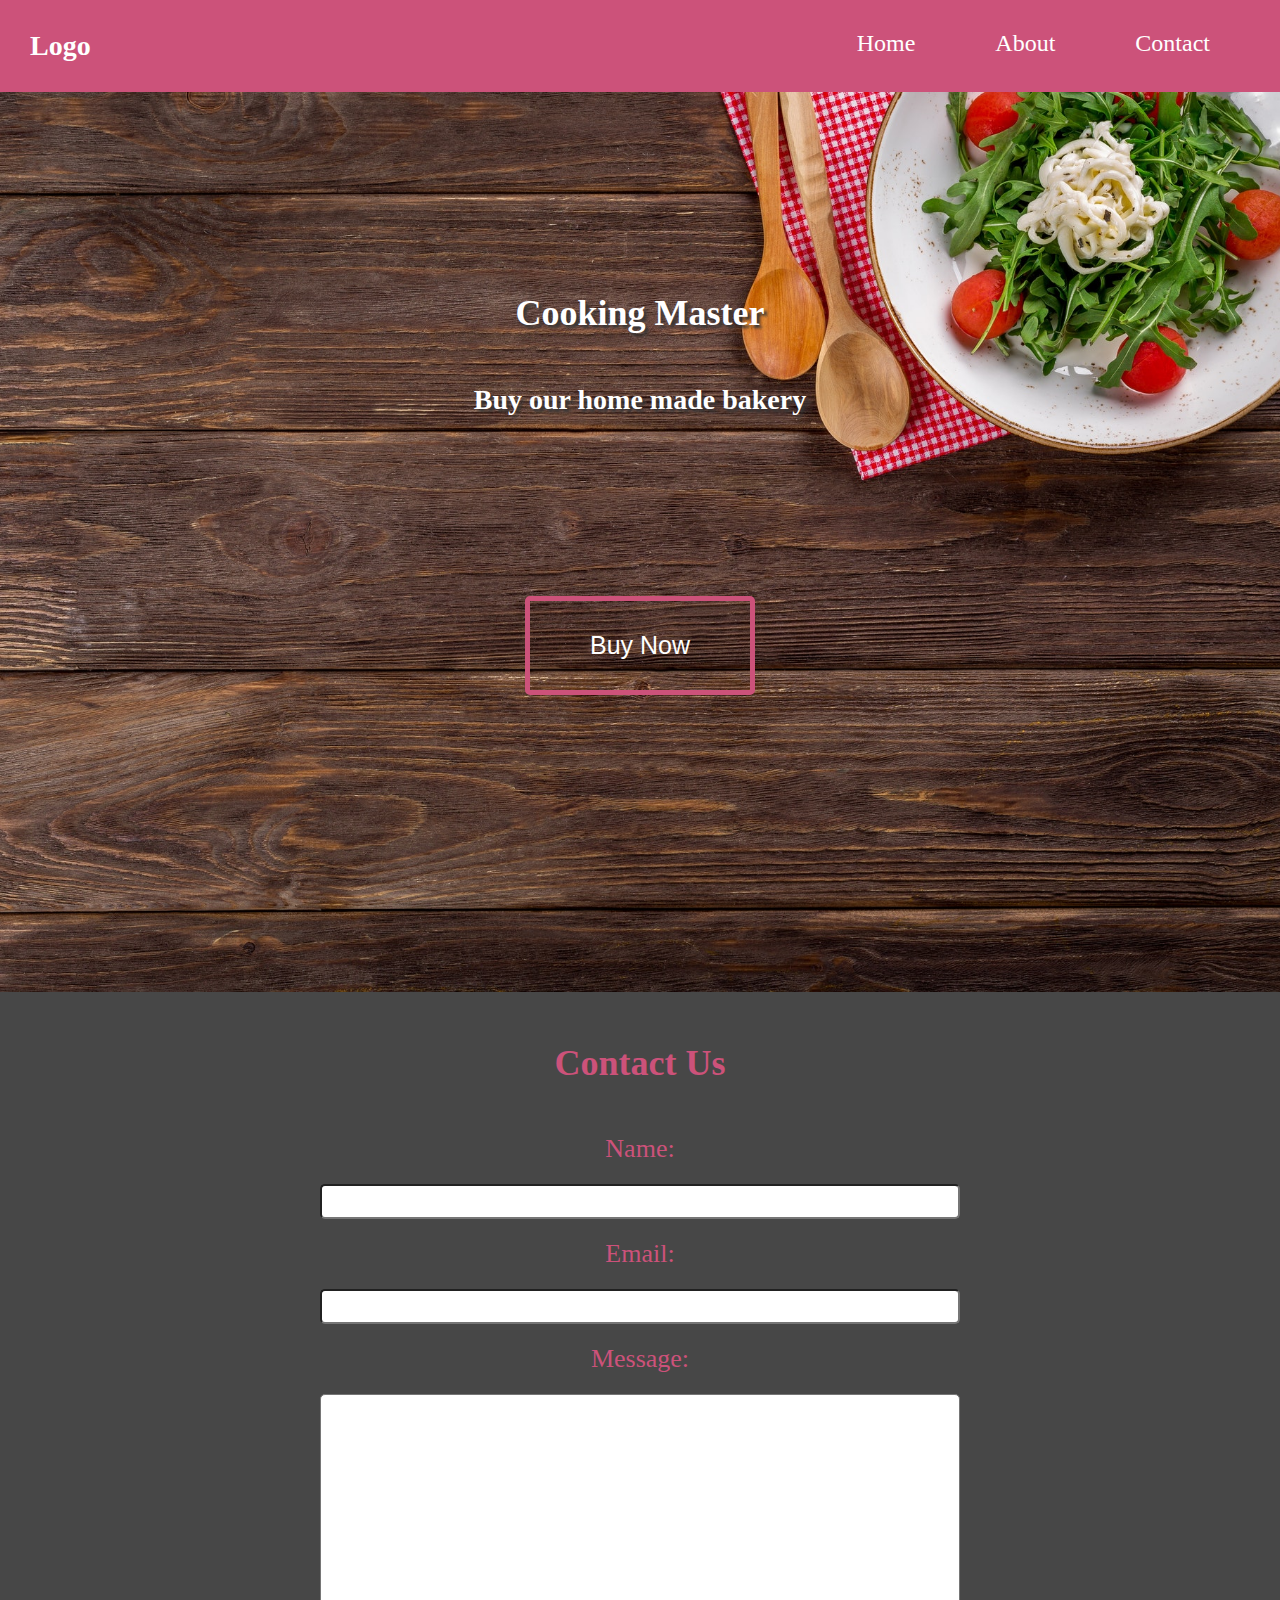
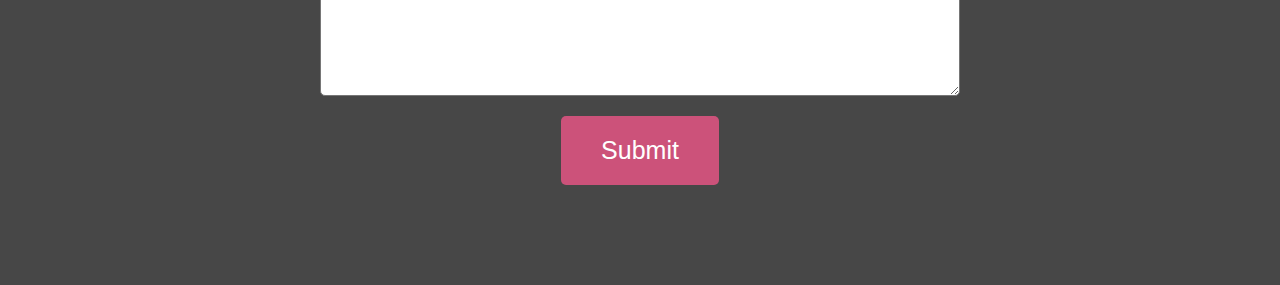
<file: HTMLBasic/index.html>
<!DOCTYPE html>
<html lang="en">
  <head>
    <meta charset="UTF-8" />
    <meta name="viewport" content="width=device-width, initial-scale=1.0" />
    <link rel="stylesheet" href="./style.css" />
    <title>Document</title>
  </head>
  <body>
    <header>
      <nav>
        <h1 class="logo">Logo</h1>
        <ul>
          <li><a href="#">Home</a></li>
          <li><a href="#">About</a></li>
          <li><a href="#">Contact</a></li>
        </ul>
        <div class="clear"></div>
      </nav>
    </header>
    <section class="hero-section">
      <h2>Cooking Master</h2>
      <h3>Buy our home made bakery</h3>
      <button>Buy Now</button>
    </section>
    <section class="form-section">
      <header>
        <h2>Contact Us</h2>
        <form action="">
          <label for="name-input">Name:</label>
          <input type="text" name="name-input" />
          <label for="email-input">Email:</label>
          <input type="text" name="email-input" />
          <label for="message">Message:</label>
          <textarea
            name="message"
            id="message-input"
            cols="30"
            rows="10"
          ></textarea>
          <button type="submit">Submit</button>
        </form>
      </header>
    </section>
  </body>
</html>
</file>
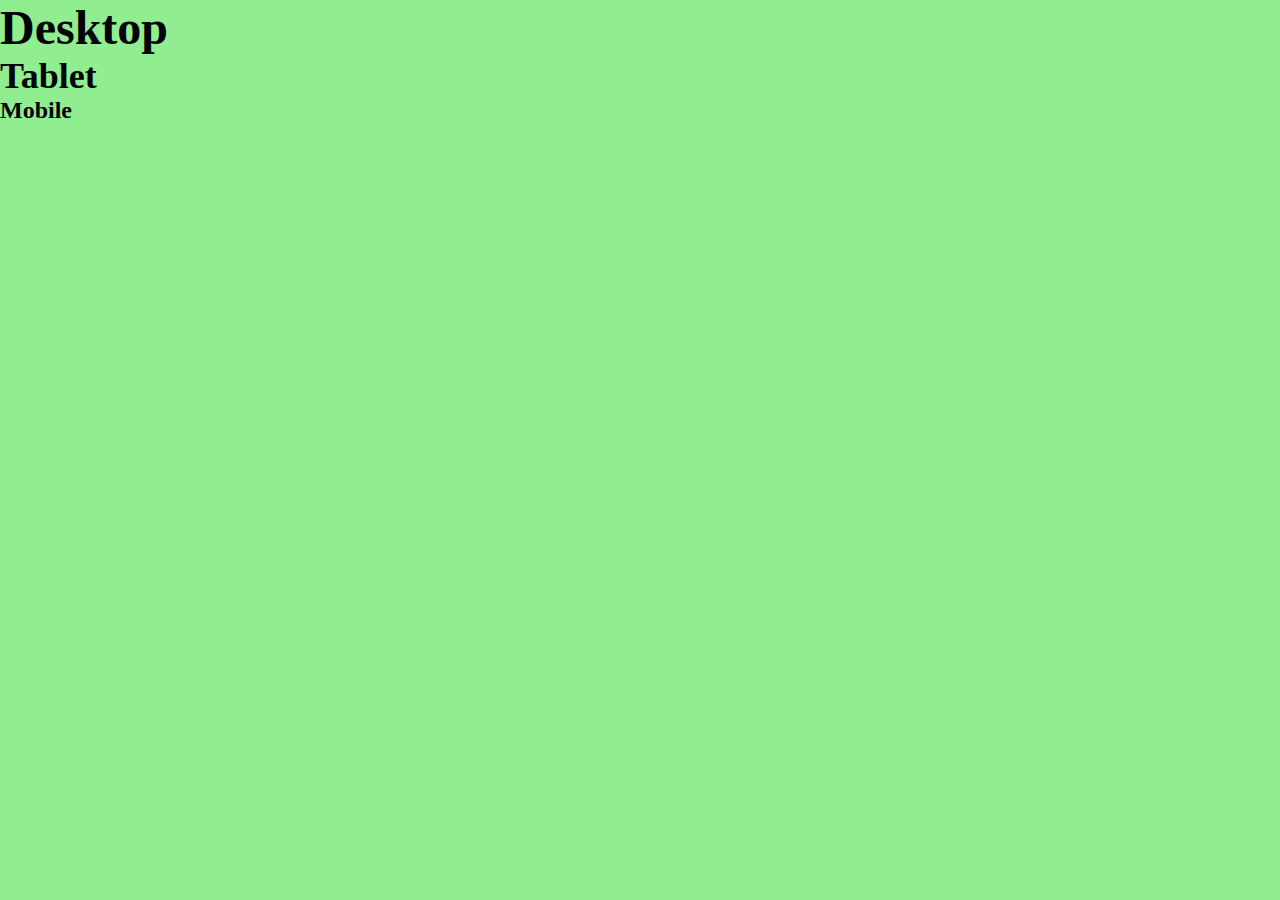
<file: mobileRes/index.html>
<!DOCTYPE html>
<html lang="en">
  <head>
    <meta charset="UTF-8" />
    <meta name="viewport" content="width=device-width, initial-scale=1.0" />
    <link rel="stylesheet" href="./style.css" />
    <link rel="stylesheet" href="./tablet.css" media="(min-width: 1024px)" />
    <link rel="stylesheet" href="./mobile.css" media="(min-width: 500px)" />
    <title>Document</title>
  </head>
  <body>
    <h1 class="desktop">Desktop</h1>
    <h1 class="tablet">Tablet</h1>
    <h1 class="mobile">Mobile</h1>
  </body>
</html>
</file>
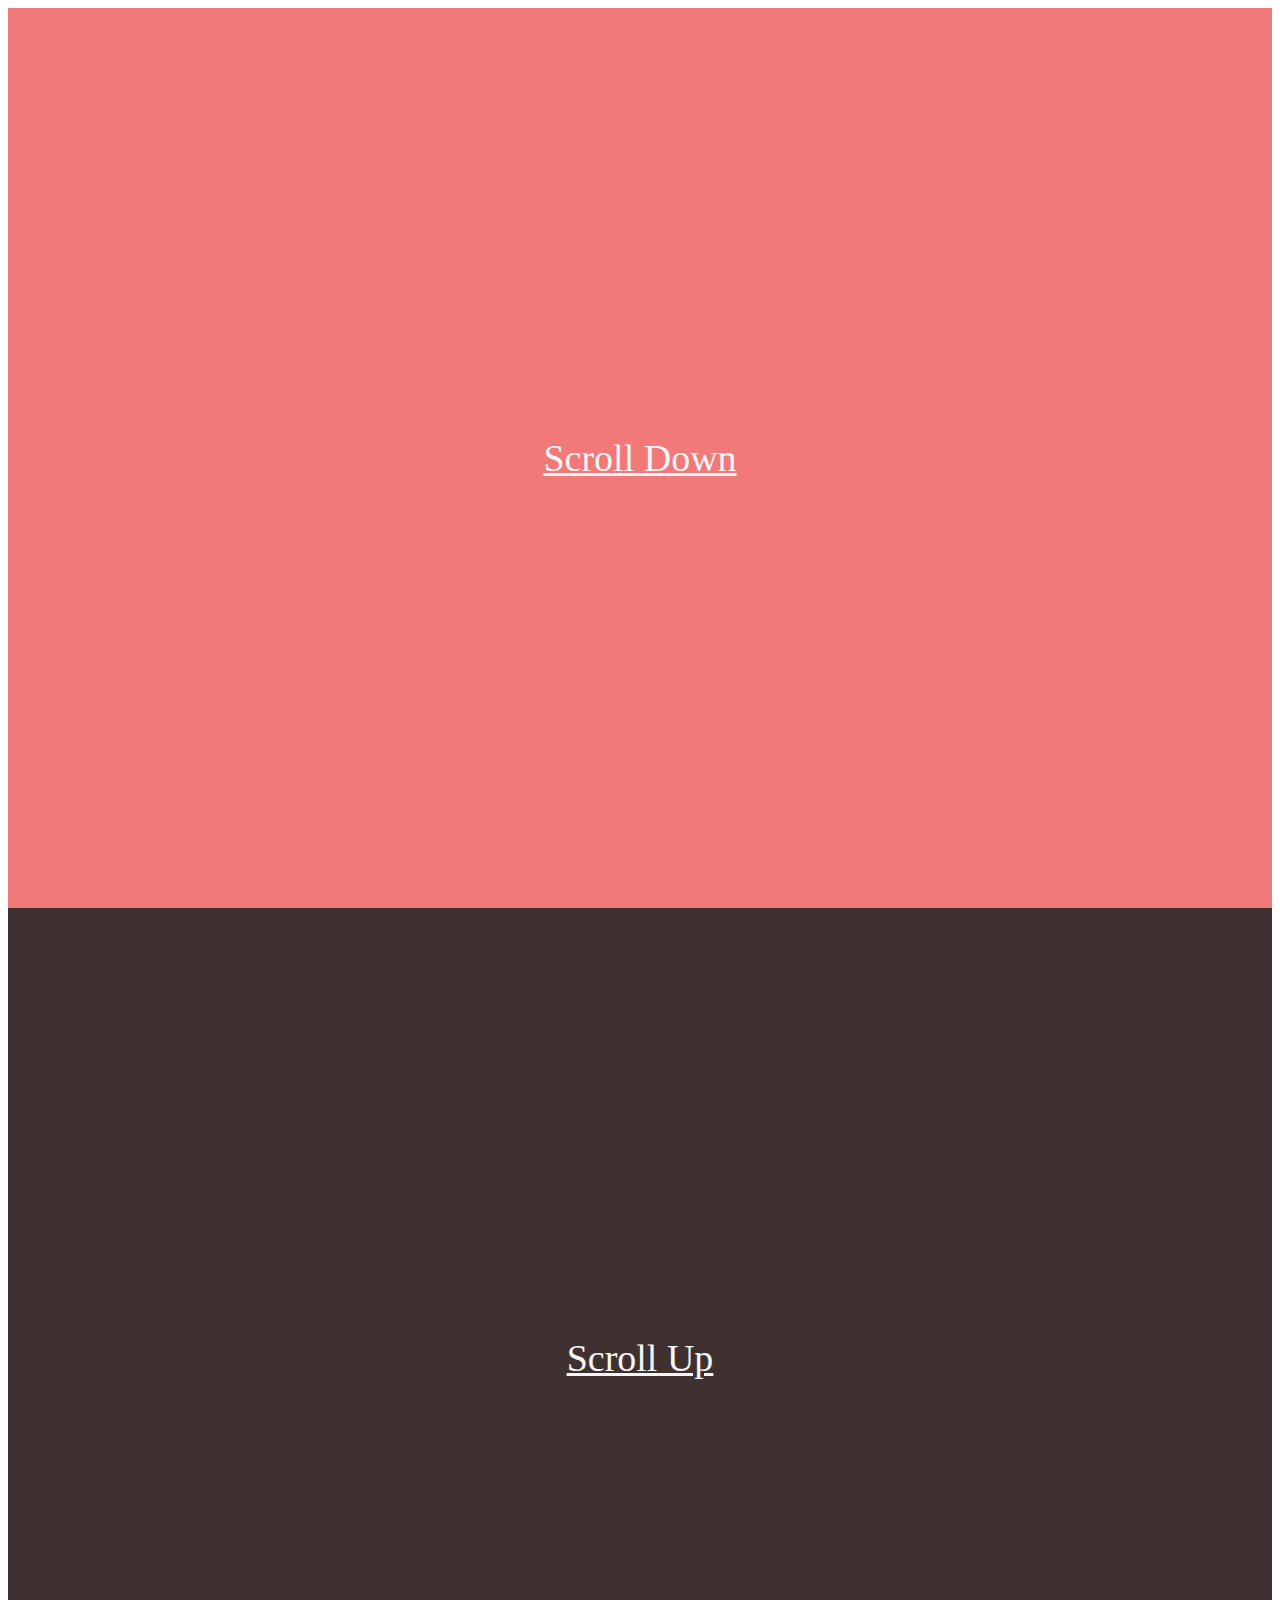
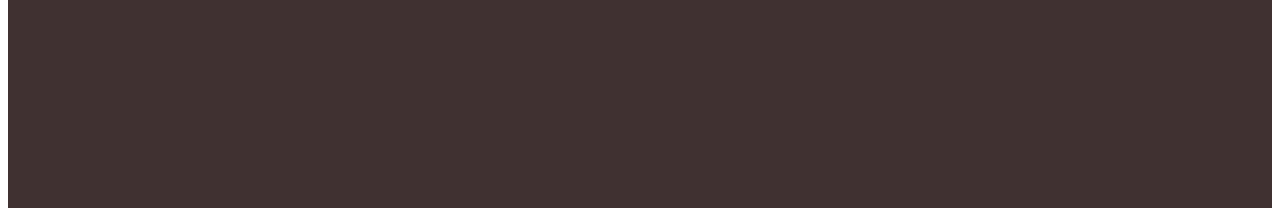
<file: smooth scroll/index.html>
<!DOCTYPE html>
<html lang="en">
  <head>
    <meta charset="UTF-8" />
    <meta name="viewport" content="width=device-width, initial-scale=1.0" />
    <link rel="stylesheet" href="./style.css" />
    <title>Smooth Scroll</title>
  </head>
  <body>
    <div class="box1">
      <a class="section1" href="#">Scroll Down</a>
    </div>
    <div class="box2">
      <a class="section2" href="#">Scroll Up</a>
    </div>

    <script src="./app.js"></script>
  </body>
</html>
</file>
<file: HTMLBasic/style.css>
* {
  margin: 0;
  padding: 0;
  box-sizing: border-box;
}

html {
  font-size: 62.5%;
}

.clear {
  clear: both;
}

h1 {
  font-size: 2.8rem;
}

h2 {
  font-size: 3.6rem;
  padding: 5rem 0;
}

h3 {
  font-size: 2.8rem;
}

button {
  font-size: 2.5rem;
}

a {
  color: white;
  text-decoration: none;
  font-size: 2.4rem;
}

nav {
  background-color: #cc527a;
  color: white;
  padding: 3rem;
}

nav h1 {
  float: left;
}

nav ul {
  float: right;
  list-style: none;
}

nav li {
  float: left;
  margin: 0 4rem;
}

.hero-section {
  background-image: url("./table-on-wooden-plank-326279.jpg");
  height: 90rem;
  background-size: cover;
  background-position: center;
  text-align: center;
  color: white;
  text-shadow: 3px 3px 3px #363636;
  padding-top: 15rem;
}

.hero-section button {
  padding: 3rem 6rem;
  background: none;
  border-radius: 5px;
  color: white;
  border: none;
  margin-top: 18rem;
  border: 5px solid #cc527a;
  cursor: pointer;
}

.hero-section button:hover {
  background: #cc527a;
}

.form-section {
  text-align: center;
  background: #474747;
  color: #cc527a;
}

form {
}

form input,
form label,
form textarea {
  display: block;
  font-size: 2.6rem;
}

form input,
form textarea {
  margin: 2rem auto;
  width: 50%;
  border-radius: 5px;
}

form button {
  margin-bottom: 10rem;
  padding: 2rem 4rem;
  background: #cc527a;
  border-radius: 5px;
  color: white;
  border: none;

  /* border: 5px solid #cc527a; */
  cursor: pointer;
}

form button:hover {
  background: #e8175d;
  color: white;
}
</file>
<file: mobileRes/style.css>
* {
  margin: 0;
  padding: 0;
  box-sizing: border-box;
}

html {
  font-size: 62.5%;
}

body {
  background: lightslategrey;
}

h1 {
  font-size: 4.8rem;
}
</file>
<file: mobileRes/tablet.css>
body {
  background: lightblue;
}
.tablet {
  font-size: 3.6rem;
}
</file>
<file: mobileRes/mobile.css>
body {
  background: lightgreen;
}
.mobile {
  font-size: 2.4rem;
}
</file>
<file: smooth scroll/style.css>
.box1 {
  height: 100vh;
  background-color: #f27979;
  display: flex;
  justify-content: center;
  align-items: center;
}

.box2 {
  height: 100vh;
  width: 100%;
  background-color: #403131;
  display: flex;
  justify-content: center;
  align-items: center;
  float: left;
}

a {
  color: whitesmoke;
  font-size: 38px;
}
</file>
